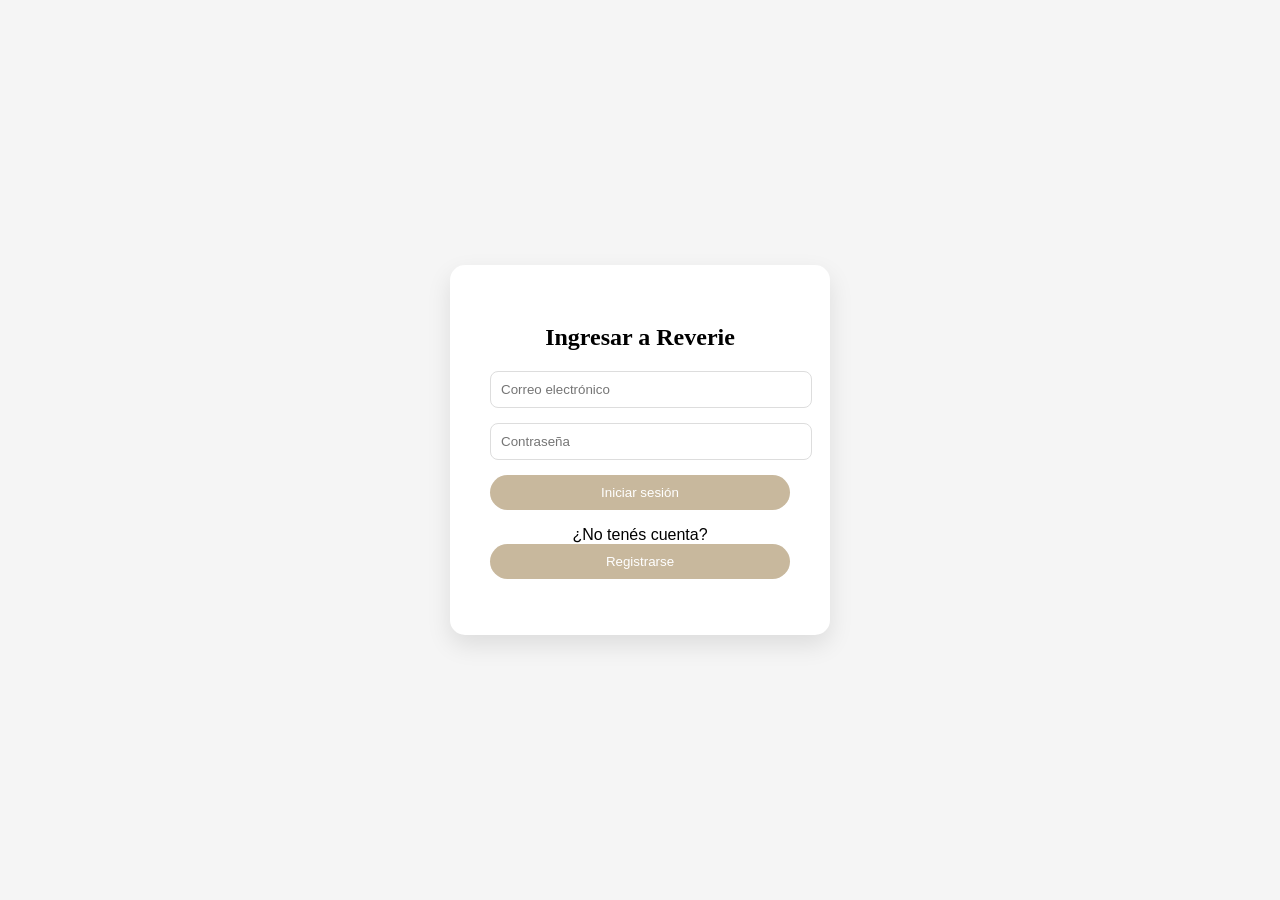
<file: login.html>
<!DOCTYPE html>
<html lang="es">
<head>
  <meta charset="UTF-8">
  <title>Login - Reverie</title>
  <link rel="stylesheet" href="assets/css/styles.css">
</head>

<body>

<section class="login">
  <div class="login-container">

    <h2>Ingresar a Reverie</h2>

    <input type="email" id="email" placeholder="Correo electrónico">
    <input type="password" id="password" placeholder="Contraseña">

    <button onclick="login()">Iniciar sesión</button>

    <p>¿No tenés cuenta? 
        <button onclick="register()">Registrarse</button>
    </p>
  </div>
</section>

<script src="assets/js/script.js"></script>
</body>
</html>
</file>
<file: assets/css/styles.css>
body {
  margin: 0;
  font-family: 'Poppins', sans-serif;
}

.header {
  display: flex;
  justify-content: space-between;
  align-items: center;
  padding: 15px 60px;
  background-color: white;
  border-bottom: 1px solid #eee;
}

.logo {
  display: flex;
  flex-direction: column;
  align-items: center;
}

.logo-top {
  height: 70px;
}

.logo-text {
  height: 30px;
  margin-top: 5px;
}

.nav a {
  margin-left: 25px;
  text-decoration: none;
  color: #111;
  font-size: 14px;
  transition: 0.3s;
}

.nav a:hover {
  color: #C8B89D;
}

.btn-nav {
  padding: 10px 20px;
  border: 1px solid #C8B89D;
  border-radius: 25px;
  color: #C8B89D;
}

.btn-nav:hover {
  background-color: #C8B89D;
  color: white;
}









.hero {
  height: 90vh;
  display: flex;
  align-items: center;
  justify-content: center;
  text-align: center;
  background: url('../img/fondorosaconvelas.jpg') center/cover no-repeat;
  padding: 0 20px;
}

.hero {
  position: relative;
}

.hero::before {
  content: "";
  position: absolute;
  width: 100%;
  height: 100%;
  background: rgba(255,255,255,0.7);
}

.hero-content {
  position: relative;
  z-index: 2;
}

.hero-content {
  max-width: 700px;
}

.hero h1 {
  font-family: 'Playfair Display', serif;
  font-size: 48px;
  margin-bottom: 20px;
  color: #111;
}

.hero p {
  font-size: 18px;
  color: #555;
  margin-bottom: 30px;
}

.hero-buttons {
  display: flex;
  justify-content: center;
  gap: 15px;
}

.btn-primary {
  padding: 12px 25px;
  background-color: #C8B89D;
  color: white;
  text-decoration: none;
  border-radius: 30px;
  transition: 0.3s;
}

.btn-primary:hover {
  background-color: #b2a487;
}

.btn-secondary {
  padding: 12px 25px;
  border: 1px solid #C8B89D;
  color: #C8B89D;
  text-decoration: none;
  border-radius: 30px;
}

.btn-secondary:hover {
  background-color: #C8B89D;
  color: white;
}






.services {
  padding: 80px 40px;
  background-color: #fff;
  text-align: center;
}

.services h2 {
  font-family: 'Playfair Display', serif;
  font-size: 36px;
  margin-bottom: 50px;
}

.services-container {
  display: grid;
  grid-template-columns: repeat(auto-fit, minmax(250px, 1fr));
  gap: 25px;
}

.service-card {
  background-color: #F9F9F9;
  padding: 30px;
  border-radius: 15px;
  transition: 0.3s;
  text-align: left;
}

.service-card h3 {
  margin-bottom: 10px;
  color: #111;
}

.service-card p {
  color: #555;
  font-size: 14px;
}

.service-card:hover {
  transform: translateY(-5px);
  box-shadow: 0 10px 25px rgba(0,0,0,0.08);
}

.service-card::before {
  content: "";
  display: block;
  width: 40px;
  height: 3px;
  background-color: #C8B89D;
  margin-bottom: 15px;
}


.about {
  padding: 80px 40px;
  background-color: #F9F9F9;
}

.about-container {
  display: flex;
  align-items: center;
  justify-content: space-between;
  gap: 40px;
  max-width: 1100px;
  margin: auto;
}

.about-text {
  flex: 1;
}

.about-text h2 {
  font-family: 'Playfair Display', serif;
  font-size: 36px;
  margin-bottom: 20px;
}

.about-text p {
  color: #555;
  margin-bottom: 15px;
  line-height: 1.6;
}

.about-image {
  flex: 1;
}

.about-image img {
  width: 100%;
  border-radius: 15px;
}

.about-text h2::after {
  content: "";
  display: block;
  width: 50px;
  height: 3px;
  background-color: #C8B89D;
  margin-top: 10px;
}






.team {
  padding: 80px 40px;
  background-color: #FAFAFA;
  text-align: center;
}

.team h2 {
  font-family: 'Playfair Display', serif;
  font-size: 36px;
  margin-bottom: 50px;
}

.team-container {
  display: grid;
  grid-template-columns: repeat(auto-fit, minmax(250px, 1fr));
  gap: 30px;
}

.team-card {
  background: white;
  border-radius: 20px;
  padding: 25px;
  transition: 0.3s;
  border: 1px solid #eee;
}

.team-card:hover {
  transform: translateY(-8px);
  box-shadow: 0 15px 30px rgba(0,0,0,0.08);
}

.team-card img {
  width: 100%;
  height: 250px;
  object-fit: cover;
  border-radius: 15px;
  margin-bottom: 15px;
}

.team-card h3 {
  margin: 10px 0 5px;
}

.especialidad {
  color: #C8B89D;
  font-weight: bold;
  margin-bottom: 10px;
}



.testimonials {
  padding: 80px 40px;
  background-color: #fff;
  text-align: center;
}

.testimonials h2 {
  font-family: 'Playfair Display', serif;
  font-size: 36px;
  margin-bottom: 50px;
}

.testimonials-container {
  display: flex;
  justify-content: center;
  gap: 30px;
  flex-wrap: wrap;
}

.testimonial-card {
  background-color: #F9F9F9;
  padding: 30px;
  border-radius: 15px;
  max-width: 300px;
  font-style: italic;
  color: #555;
  transition: 0.3s;
}

.testimonial-card h4 {
  margin-top: 15px;
  font-style: normal;
  color: #111;
}

.testimonial-card:hover {
  transform: translateY(-5px);
  box-shadow: 0 10px 25px rgba(0,0,0,0.08);
}

.testimonial-card::before {
  content: "“";
  font-size: 40px;
  color: #C8B89D;
  display: block;
  margin-bottom: 10px;
}





.contact {
  padding: 80px 40px;
  background-color: #F9F9F9;
  text-align: center;
}

.contact h2 {
  font-family: 'Playfair Display', serif;
  font-size: 36px;
  margin-bottom: 40px;
}

.contact-container {
  display: flex;
  justify-content: space-between;
  gap: 40px;
  max-width: 1000px;
  margin: auto;
  flex-wrap: wrap;
}

.contact-info {
  flex: 1;
  text-align: left;
  color: #555;
}

.contact-info p {
  margin-bottom: 10px;
}

.contact-map {
  flex: 1;
}





.whatsapp-float {
  position: fixed;
  bottom: 20px;
  right: 20px;
  background-color: #C8B89D;
  color: white;
  padding: 12px 18px;
  border-radius: 30px;
  text-decoration: none;
  font-size: 14px;
  box-shadow: 0 5px 15px rgba(0,0,0,0.2);
  transition: 0.3s;
}

.whatsapp-float:hover {
  background-color: #b2a487;
}



.login {
  height: 100vh;
  display: flex;
  justify-content: center;
  align-items: center;
  background-color: #F5F5F5;
}

.login-container {
  background: white;
  padding: 40px;
  border-radius: 15px;
  width: 300px;
  text-align: center;
  box-shadow: 0 10px 25px rgba(0,0,0,0.1);
}

.login-container h2 {
  font-family: 'Playfair Display', serif;
  margin-bottom: 20px;
}

.login-container input {
  width: 100%;
  padding: 10px;
  margin-bottom: 15px;
  border: 1px solid #ddd;
  border-radius: 8px;
}

.login-container button {
  width: 100%;
  padding: 10px;
  background-color: #C8B89D;
  color: white;
  border: none;
  border-radius: 25px;
  cursor: pointer;
}

.login-container button:hover {
  background-color: #b2a487;
}




@media (max-width: 768px) {
  .header {
    flex-direction: column;
    padding: 15px;
  }

  .nav {
    display: flex;
    flex-direction: column;
    gap: 10px;
    margin-top: 10px;
  }

  .nav a {
    margin: 0;
  }
}

@media (max-width: 768px) {
  .hero {
    height: auto;
    padding: 60px 20px;
  }

  .hero h1 {
    font-size: 28px;
  }

  .hero p {
    font-size: 16px;
  }

  .hero-buttons {
    flex-direction: column;
  }

  .btn-primary,
  .btn-secondary {
    width: 100%;
  }
}

@media (max-width: 768px) {
  .services {
    padding: 60px 20px;
  }
}

@media (max-width: 768px) {
  .about-container {
    flex-direction: column;
    text-align: center;
  }

  .about-text {
    text-align: center;
  }
}

@media (max-width: 768px) {
  .contact-container {
    flex-direction: column;
  }

  .contact-info {
    text-align: center;
  }
}

.whatsapp-float {
  font-size: 13px;
  padding: 10px 15px;
}





.footer {
  background-color: #111;
  color: #fff;
  padding: 60px 40px 20px;
}

.footer-container {
  display: grid;
  grid-template-columns: repeat(auto-fit, minmax(200px, 1fr));
  gap: 40px;
  margin-bottom: 30px;
}

.footer h3, .footer h4 {
  margin-bottom: 15px;
}

.footer p {
  color: #ccc;
  font-size: 14px;
  line-height: 1.6;
}

.footer-links a {
  display: block;
  text-decoration: none;
  color: #ccc;
  margin-bottom: 8px;
  transition: 0.3s;
}

.footer-links a:hover {
  color: #C8B89D;
}

.footer-bottom {
  border-top: 1px solid #333;
  text-align: center;
  padding-top: 15px;
  font-size: 13px;
  color: #777;
}
</file>
